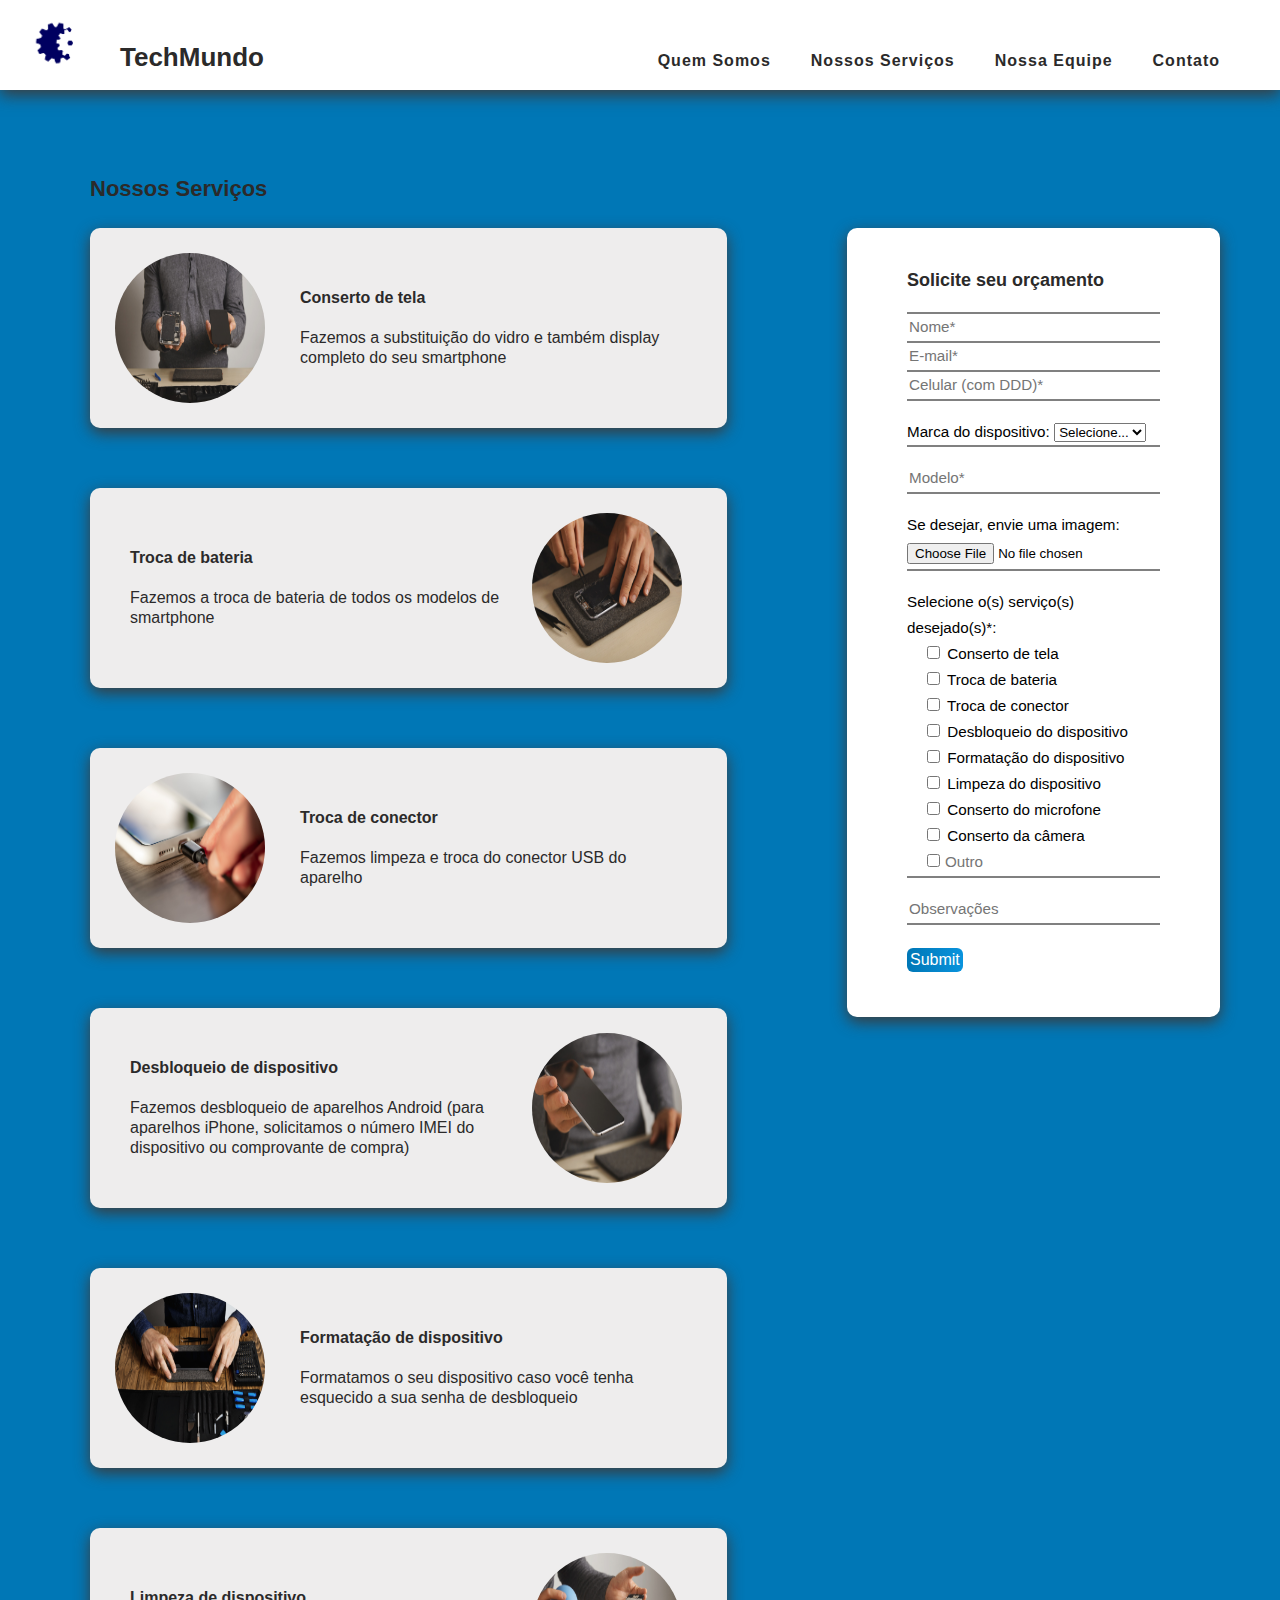
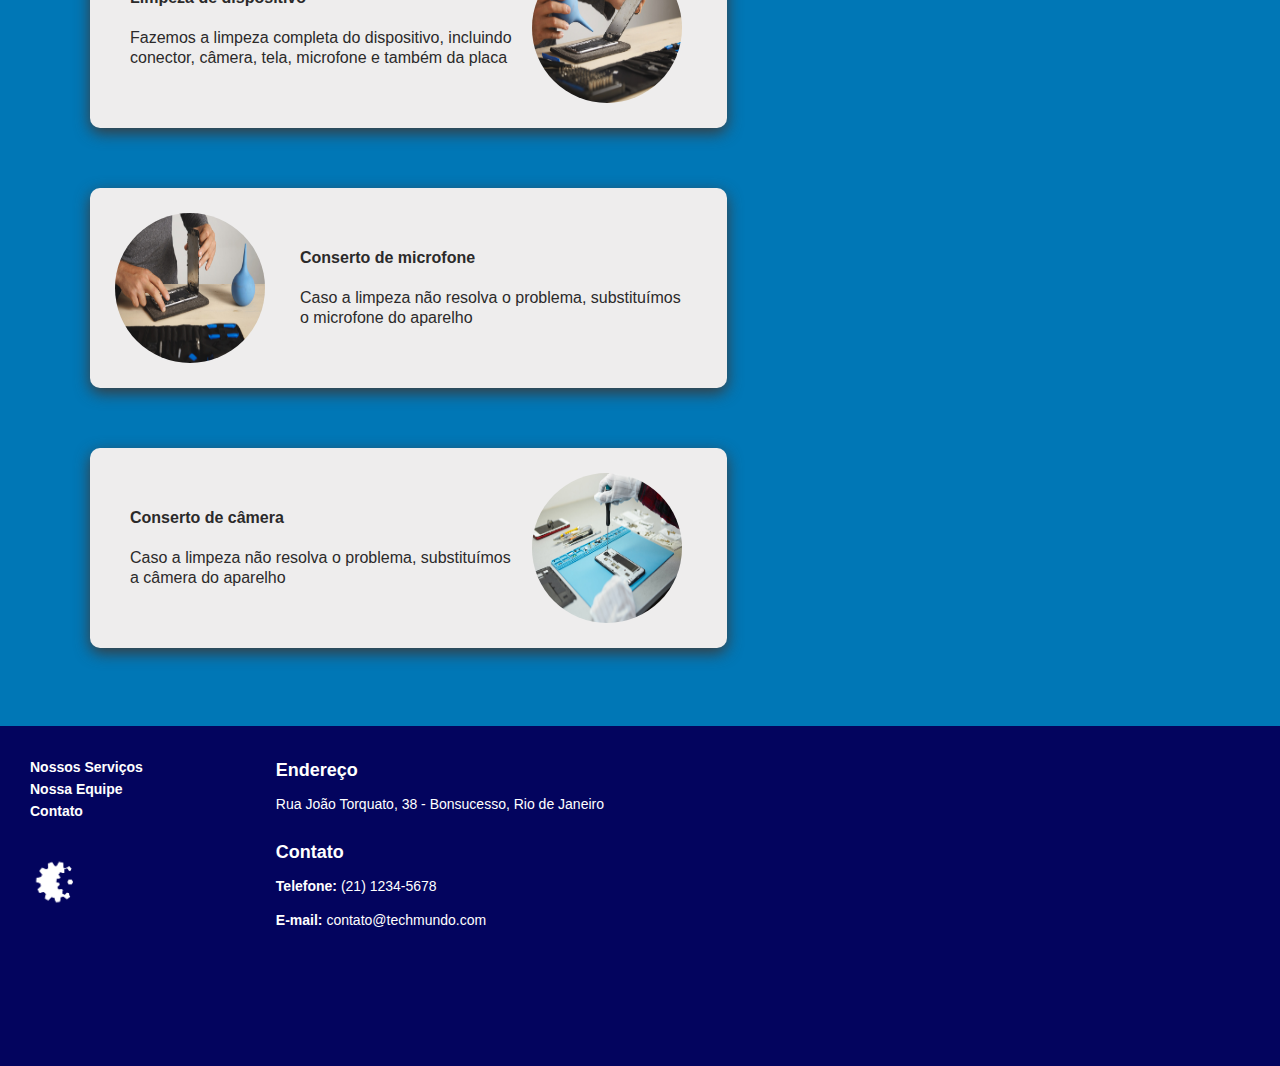
<file: servicos.html>
<!DOCTYPE html>
<html lang="pt-br">
<head>
    <meta charset="UTF-8">
    <meta http-equiv="X-UA-Compatible" content="IE=edge">
    <meta name="viewport" content="width=device-width, initial-scale=1.0">
    <link rel="stylesheet" href="css/estilo-servicos.css">
    <link rel="icon" href="img/favicon.ico">
    <script src="script/script-servicos.js"></script>
    <title>TechMundo</title>
</head>
<body>
      
    <div class="header">
        <a href="index.html"><img class="logo" src="img/logo.png" alt="Logo"></a>
        <h1><a href="index.html">TechMundo</a></h1>
        <div class="menu">
            <a href="quem-somos.html">Quem Somos</a>
            <a href="servicos.html">Nossos Serviços</a>
            <a href="equipe.html">Nossa Equipe</a>
            <a href="contato.html">Contato</a>
        </div>
    </div>
  
    <div class="center">

      <div class="servicos">

        <h2>Nossos Serviços</h1>

        <div class="servicos servicos-item">
          <img src="img/tela.jpg" alt="Conserto de tela">
          <p> <span>Conserto de tela</span><br><br> Fazemos a substituição do vidro e também display completo do seu smartphone </p>
        </div>

        <div class="servicos servicos-item">
          <p> <span>Troca de bateria</span><br><br> Fazemos a troca de bateria de todos os modelos de smartphone </p>
          <img src="img/bateria.jpg" alt="Troca de bateria">
        </div>

        <div class="servicos servicos-item">
          <img src="img/conector.jpg" alt="Conserto de conector">
          <p> <span>Troca de conector</span><br><br> Fazemos limpeza e troca do conector USB do aparelho </p>
        </div>

        <div class="servicos servicos-item">
          <p><span>Desbloqueio de dispositivo</span><br><br> Fazemos desbloqueio de aparelhos Android (para aparelhos iPhone, solicitamos o número IMEI do dispositivo ou comprovante de compra) </p>
          <img src="img/desbloqueio.jpg" alt="Desbloqueio de dispositivo">
        </div>

        <div class="servicos servicos-item">
          <img src="img/formatacao.jpg" alt="Formatação de dispositivo">
          <p><span>Formatação de dispositivo</span><br><br> Formatamos o seu dispositivo caso você tenha esquecido a sua senha de desbloqueio </p>
        </div>

        <div class="servicos servicos-item">
          <p><span>Limpeza de dispositivo</span><br><br> Fazemos a limpeza completa do dispositivo, incluindo conector, câmera, tela, microfone e também da placa </p>
          <img src="img/limpeza.jpg" alt="Limpeza de dispositivo">
        </div>

        <div class="servicos servicos-item">
          <img src="img/microfone.jpg" alt="Conserto de microfone">
          <p><span>Conserto de microfone</span><br><br> Caso a limpeza não resolva o problema, substituímos o microfone do aparelho </p>
        </div>

        <div class="servicos servicos-item">
          <p><span>Conserto de câmera</span><br><br> Caso a limpeza não resolva o problema, substituímos a câmera do aparelho </p>
          <img src="img/camera.jpg" alt="Conserto de câmera">
        </div>

      </div>


      <div class="orcamento">
        
        <form action="">
         <label> <span>Solicite seu orçamento</span></label><br><br>
         <div id="underLine"></div>

         <input type='text' id='nome' name='nome' placeholder="Nome*" required><br>
         <div id="underLine"></div>

         <input type='email' id='email' name='email' placeholder="E-mail*" required><br>
         <div id="underLine"></div>

         <input type="tel" id="fone" name="fone" placeholder="Celular (com DDD)*" required><br>
         <div id="underLine"></div><br>

           <label for="marca">Marca do dispositivo:</label>
          <select id="selecionar-marca" name="selecionar-marca" class="selecionar-marca" required>
              <option value="selecione">Selecione...</option>
              <option value="apple">Apple</option>
              <option value="samsung">Samsung</option>
              <option value="huawei">Huawei</option>
              <option value="asus">Asus</option>
              <option value="motorola">Motorola</option>
              <option value="xiaomi">Xiaomi</option>
              <option value="lg">LG</option>
              <option value="nokia">Nokia</option>
              <option value="sony">Sony</option>
          </select><br>
          <div id="underLine"></div><br>
  
          
              <div class="modelo">
                  <input type="text" name="modelo" id="modelo" placeholder="Modelo*" required>
              </div>
              <div id="underLine"></div><br>
              
              <label>Se desejar, envie uma imagem: </label><br>
              <div class="imagem">
                  <input type="file" name="image" id="image">
              </div>
              <div id="underLine"></div><br>

              <label for="marca">Selecione o(s) serviço(s) desejado(s)*:</label><br>
              <div class="tipo-servico">
                  <label>
                      <input type="checkbox" class="tipo-servico"> Conserto de tela<br>
                      <input type="checkbox" class="tipo-servico"> Troca de bateria<br>
                      <input type="checkbox" class="tipo-servico"> Troca de conector<br>
                      <input type="checkbox" class="tipo-servico"> Desbloqueio do dispositivo<br>
                      <input type="checkbox" class="tipo-servico"> Formatação do dispositivo<br>
                      <input type="checkbox" class="tipo-servico"> Limpeza do dispositivo<br>
                      <input type="checkbox" class="tipo-servico"> Conserto do microfone<br>
                      <input type="checkbox" class="tipo-servico"> Conserto da câmera<br>
                      <input type="checkbox" class="tipo-servico"><input type="text" placeholder="Outro"> <br>
                  </label>
              </div>
              <div id="underLine"></div><br>
  
              <div class="obs">
                  <input type="text" placeholder="Observações">
              </div>
              <div id="underLine"></div><br>
  
              <input id="submit" type="submit" onclick="enviarForm()">
          
      </form>
      </div>
        
    </div><br>

    <div class="footer">
      <div class="menu">
        <a href="servicos.html">Nossos Serviços</a>
        <a href="equipe.html">Nossa Equipe</a>
        <a href="contato.html">Contato</a>
        <a href="index.html"><img class="logo" src="img/logoBranco.png" alt="Logo"></a>
      </div>

      <div class="info">
        <div class="endereco">
          <h2>Endereço</h2>
          <p>Rua João Torquato, 38 - Bonsucesso, Rio de Janeiro</p>
        </div>

        <div class="contato">
          <h2>Contato</h2>
          <p><span>Telefone:</span> (21) 1234-5678</p>
          <p><span>E-mail:</span> contato@techmundo.com</p>
        </div>
      </div>

      <div class="frame">
          <iframe src="https://www.google.com/maps/embed?pb=!1m18!1m12!1m3!1d3676.4842714673177!2d-43.257682885083916!3d-22.858562485036416!2m3!1f0!2f0!3f0!3m2!1i1024!2i768!4f13.1!3m3!1m2!1s0x997bfee18bbca5%3A0x5856196c61b4f81a!2sR.%20Jo%C3%A3o%20Torquato%2C%2038%20-%20Bonsucesso%2C%20Rio%20de%20Janeiro%20-%20RJ%2C%2021032-150!5e0!3m2!1spt-BR!2sbr!4v1666190591924!5m2!1spt-BR!2sbr" width="450" height="300" style="border:0;" allowfullscreen="" loading="lazy" referrerpolicy="no-referrer-when-downgrade"></iframe>
      </div>

</body>
</html>
</file>
<file: css/estilo-servicos.css>
html {
    scroll-behavior: smooth;
}

body {
    margin: auto;
    background-color: #0077b6;
    font-family:'Segoe UI', sans-serif;
    display: flex;
    flex-direction: column;
}



/* === estilos globais === */

div {
    display: flex;
}

h1 {
    font-size: 26px;
    color:rgb(43, 42, 42);
    font-weight: bold;
    align-self: flex-end;
}

h1 a {
    font-size: 26px;
    color:rgb(43, 42, 42);
    font-weight: bold;
    align-self: flex-end;
    text-decoration: none;
}

h2 {
    font-size: 18px;
    font-weight: bold;
    color: rgb(43, 42, 42);
    line-height: 18px;
}

p {
    font-size: 14px;
    color: rgb(43, 42, 42);
    line-height: 20px;
    margin-top: auto;
}

a {
    text-decoration: none;
    color: rgb(43, 42, 42);
}

/* === header === */

.header {
    flex-direction: row;
    background-color: white;
    height: 90px;
    width: 100%;
    align-items: center;
    position: sticky;
    box-shadow: 0 5px 15px #3c3c3c;
}

.header .logo {
    height: 60px;
    margin: 30px;
}

.header .menu {
    gap: 40px;
    margin-right: 60px;
    margin-left: auto;
    margin-bottom: 20px;
    align-self: flex-end;
    letter-spacing: 1px;
}


.header .menu a {
    color: rgb(43, 42, 42);
    text-decoration: none;
    font-size: 16px;
    font-weight: bold;
}


/* === center === */

.center {
    width: auto;
    height: auto;
    margin: 30px;
    flex-direction: row;
    gap: 60px;
}



/* === serviços ===*/

.servicos {
    flex-direction: column;
}

.servicos h2 {
    margin: 60px 60px 0 60px;
    font-size: 22px;
}

.servicos span {
    font-weight: bold;
    font-size: 16px;
}

.servicos-item {
    flex-direction: row;
    height: auto;
    width: auto;
    border-radius: 10px;
    margin: 30px 0 30px 60px;
    padding: 25px;
    background-color: rgb(238, 237, 237);
    box-shadow: 0 5px 15px #3c3c3c;
    align-items: center;
    justify-content: center;
}

.servicos-item img {
    height: 150px;
    width: 150px;
    border-radius: 50%;
    margin-right: 20px;
}

.servicos-item p {
    font-size: 16px;
    height: auto;
    width: auto;
    margin: auto 15px;
}


/* === orçamento === */

.orcamento {
    flex-direction: column;
    margin-top: 78px;
}

form {
    width: auto;
    height: auto;
    flex-direction: column;
    position: sticky;
    border-radius: 10px;
    margin: 30px 30px 0 60px;
    padding: 40px 60px;
    background-color: white;
    box-shadow: 0 5px 15px #3c3c3c;
}

input {
    margin-top: 5px;
    margin-bottom: 5px;
    outline: none;
    border: hidden;
}

#underLine{
    border-bottom: 2px solid gray;
}


input::placeholder{
    font-size: 0.95rem;
}


input[type="submit"]{
    margin-top: 5px;
    margin-bottom: 5px;
    padding: 3px;
    cursor: pointer;
    border-radius: 6px;
    transition: all 0.9 ease;
    background: linear-gradient(to right, #0077B6, #0993dd);
    font-size: 1rem;
    color: white;
}

input[type="submit"]:hover{
    letter-spacing: 0.5px;
    background: linear-gradient(to left, #0077B6, #0993dd);
}


.tipo-servico {
    margin-left: 10px;
}

.orcamento span {
    font-size: 18px;
    text-align: right;
    font-weight: bold;
    color: rgb(43, 42, 42);
    line-height: 18px;
}

label {
    line-height: 26px;
    font-size: 0.95rem;
}


/* === rodapé === */

.footer {
    height: auto;
    width: 100%;
    flex-direction: row;
    gap: 50px;
    justify-content: center;
    background-color: #03045E;
    align-content: flex-end;
    bottom: 0;
}

.footer span {
    font-weight: bold;
}

.footer .menu {
    flex-direction: column;
    margin: 30px 20px;
    font-size: 14px;
    font-weight: bold;
    line-height: 22px;
}

.footer .menu a:hover{
    letter-spacing: 0.4px;

}

.footer h2 {
    color: white;
}

.footer a {
    margin-left: 10px;
    color: white;
}

.footer p {
    color: white;
}

.footer .logo {
    height: 60px;
    margin: 30px 0;
}

.info {
    flex-direction: column;
    margin: 20px auto 20px;
}

.endereco, .contato {
    flex-direction: column;
}

.frame {
    margin: 20px 50px 20px auto;
}


/* === media === */

@media (max-width: 800px) {

    .header{
        flex-direction: column;
        height: auto;
        width: 100%;
        align-items: center;
        justify-content: center;
    }

    .header h1 {
        margin: auto;
    }

    .header .menu {
        margin: 15px;
        justify-content: center;
        gap: 30px;
    }

    .center {
        flex-direction: column;
    }

    .servicos-item {
        flex-direction: column;
        margin: 40px;
        text-align: center;
    }

    .servicos-item img {
        margin: 20px auto;
    }

    .orcamento {
        margin: 0;
        padding: 20px;
        width: auto;
        height: auto;
        align-self: center;
    }

    .footer {
        flex-direction: column;
        gap: 60px;
        align-items: center;
        height: auto;
        text-align: center;
    }



    iframe {
        align-self: center;
    }
    

    
}
</file>
